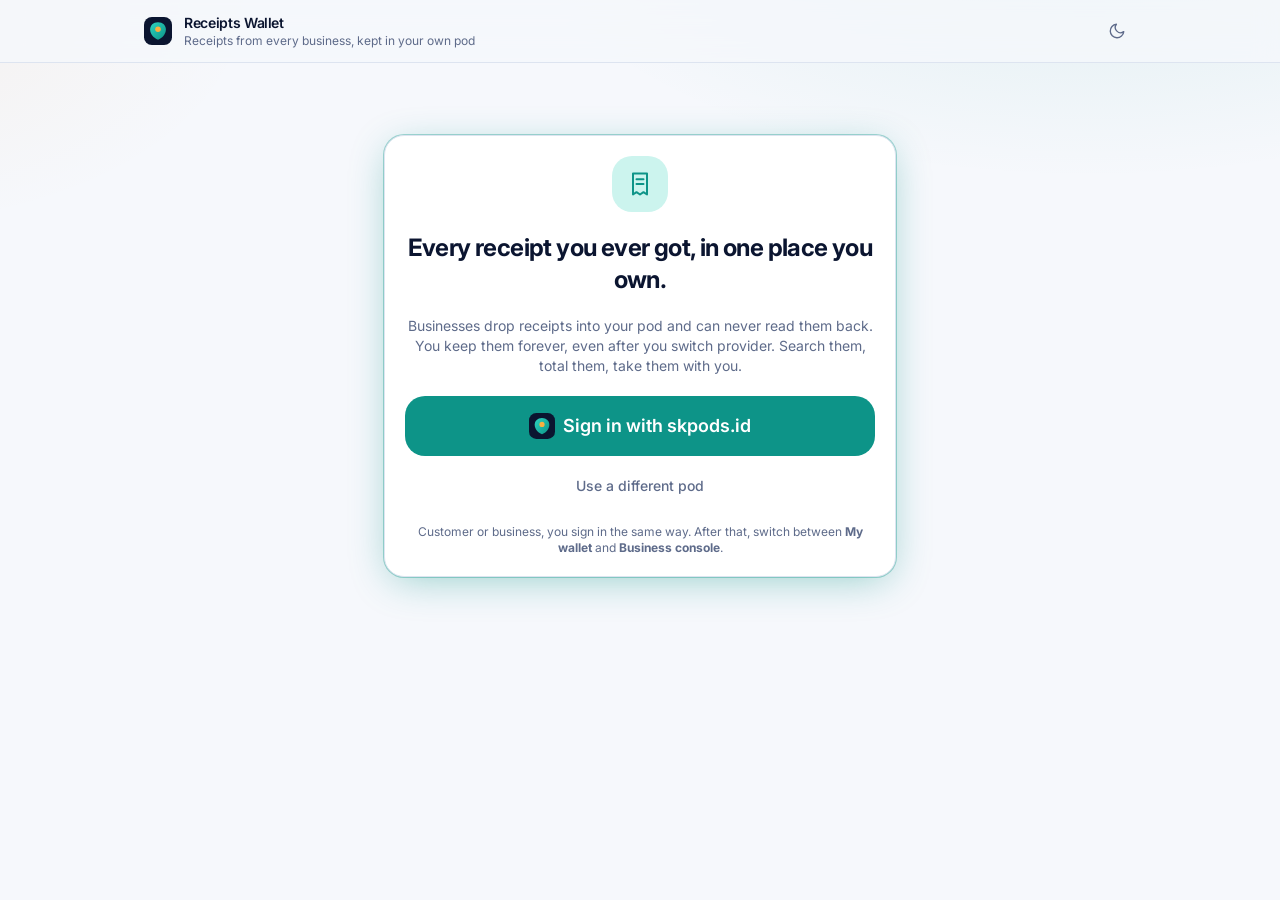
<file: index.html>
<!doctype html>
<html lang="en">
  <head>
    <meta charset="UTF-8" />
    <meta name="viewport" content="width=device-width, initial-scale=1.0" />
    <meta name="description" content="Receipts Wallet: every business you use drops receipts into your own pod, and you keep them forever." />
    <title>Receipts Wallet</title>
    <link rel="icon" href="data:image/svg+xml,%3Csvg xmlns='http://www.w3.org/2000/svg' viewBox='0 0 32 32'%3E%3Crect width='32' height='32' rx='9' fill='%230b1530'/%3E%3Cpath d='M16 6c5.5 0 9 3.6 9 8.4 0 5.4-4 9.6-9 11.6-5-2-9-6.2-9-11.6C7 9.6 10.5 6 16 6z' fill='%232dd4bf'/%3E%3C/svg%3E" />
    <link rel="preconnect" href="https://fonts.googleapis.com" />
    <link rel="preconnect" href="https://fonts.gstatic.com" crossorigin />
    <link href="https://fonts.googleapis.com/css2?family=Inter:wght@400;500;600;700&family=JetBrains+Mono:wght@400;500&display=swap" rel="stylesheet" />
    <script type="module" crossorigin src="/assets/index-QSdAHnR6.js"></script>
    <link rel="stylesheet" crossorigin href="/assets/index-B9uw1NLd.css">
  </head>
  <body>
    <div id="root"></div>
  </body>
</html>
</file>
<file: assets/index-B9uw1NLd.css>
*,:before,:after{--tw-border-spacing-x: 0;--tw-border-spacing-y: 0;--tw-translate-x: 0;--tw-translate-y: 0;--tw-rotate: 0;--tw-skew-x: 0;--tw-skew-y: 0;--tw-scale-x: 1;--tw-scale-y: 1;--tw-pan-x: ;--tw-pan-y: ;--tw-pinch-zoom: ;--tw-scroll-snap-strictness: proximity;--tw-gradient-from-position: ;--tw-gradient-via-position: ;--tw-gradient-to-position: ;--tw-ordinal: ;--tw-slashed-zero: ;--tw-numeric-figure: ;--tw-numeric-spacing: ;--tw-numeric-fraction: ;--tw-ring-inset: ;--tw-ring-offset-width: 0px;--tw-ring-offset-color: #fff;--tw-ring-color: rgb(59 130 246 / .5);--tw-ring-offset-shadow: 0 0 #0000;--tw-ring-shadow: 0 0 #0000;--tw-shadow: 0 0 #0000;--tw-shadow-colored: 0 0 #0000;--tw-blur: ;--tw-brightness: ;--tw-contrast: ;--tw-grayscale: ;--tw-hue-rotate: ;--tw-invert: ;--tw-saturate: ;--tw-sepia: ;--tw-drop-shadow: ;--tw-backdrop-blur: ;--tw-backdrop-brightness: ;--tw-backdrop-contrast: ;--tw-backdrop-grayscale: ;--tw-backdrop-hue-rotate: ;--tw-backdrop-invert: ;--tw-backdrop-opacity: ;--tw-backdrop-saturate: ;--tw-backdrop-sepia: ;--tw-contain-size: ;--tw-contain-layout: ;--tw-contain-paint: ;--tw-contain-style: }::backdrop{--tw-border-spacing-x: 0;--tw-border-spacing-y: 0;--tw-translate-x: 0;--tw-translate-y: 0;--tw-rotate: 0;--tw-skew-x: 0;--tw-skew-y: 0;--tw-scale-x: 1;--tw-scale-y: 1;--tw-pan-x: ;--tw-pan-y: ;--tw-pinch-zoom: ;--tw-scroll-snap-strictness: proximity;--tw-gradient-from-position: ;--tw-gradient-via-position: ;--tw-gradient-to-position: ;--tw-ordinal: ;--tw-slashed-zero: ;--tw-numeric-figure: ;--tw-numeric-spacing: ;--tw-numeric-fraction: ;--tw-ring-inset: ;--tw-ring-offset-width: 0px;--tw-ring-offset-color: #fff;--tw-ring-color: rgb(59 130 246 / .5);--tw-ring-offset-shadow: 0 0 #0000;--tw-ring-shadow: 0 0 #0000;--tw-shadow: 0 0 #0000;--tw-shadow-colored: 0 0 #0000;--tw-blur: ;--tw-brightness: ;--tw-contrast: ;--tw-grayscale: ;--tw-hue-rotate: ;--tw-invert: ;--tw-saturate: ;--tw-sepia: ;--tw-drop-shadow: ;--tw-backdrop-blur: ;--tw-backdrop-brightness: ;--tw-backdrop-contrast: ;--tw-backdrop-grayscale: ;--tw-backdrop-hue-rotate: ;--tw-backdrop-invert: ;--tw-backdrop-opacity: ;--tw-backdrop-saturate: ;--tw-backdrop-sepia: ;--tw-contain-size: ;--tw-contain-layout: ;--tw-contain-paint: ;--tw-contain-style: }*,:before,:after{box-sizing:border-box;border-width:0;border-style:solid;border-color:#e5e7eb}:before,:after{--tw-content: ""}html,:host{line-height:1.5;-webkit-text-size-adjust:100%;-moz-tab-size:4;-o-tab-size:4;tab-size:4;font-family:Inter,ui-sans-serif,system-ui,-apple-system,Segoe UI,Roboto,sans-serif;font-feature-settings:normal;font-variation-settings:normal;-webkit-tap-highlight-color:transparent}body{margin:0;line-height:inherit}hr{height:0;color:inherit;border-top-width:1px}abbr:where([title]){-webkit-text-decoration:underline dotted;text-decoration:underline dotted}h1,h2,h3,h4,h5,h6{font-size:inherit;font-weight:inherit}a{color:inherit;text-decoration:inherit}b,strong{font-weight:bolder}code,kbd,samp,pre{font-family:JetBrains Mono,ui-monospace,SFMono-Regular,Menlo,monospace;font-feature-settings:normal;font-variation-settings:normal;font-size:1em}small{font-size:80%}sub,sup{font-size:75%;line-height:0;position:relative;vertical-align:baseline}sub{bottom:-.25em}sup{top:-.5em}table{text-indent:0;border-color:inherit;border-collapse:collapse}button,input,optgroup,select,textarea{font-family:inherit;font-feature-settings:inherit;font-variation-settings:inherit;font-size:100%;font-weight:inherit;line-height:inherit;letter-spacing:inherit;color:inherit;margin:0;padding:0}button,select{text-transform:none}button,input:where([type=button]),input:where([type=reset]),input:where([type=submit]){-webkit-appearance:button;background-color:transparent;background-image:none}:-moz-focusring{outline:auto}:-moz-ui-invalid{box-shadow:none}progress{vertical-align:baseline}::-webkit-inner-spin-button,::-webkit-outer-spin-button{height:auto}[type=search]{-webkit-appearance:textfield;outline-offset:-2px}::-webkit-search-decoration{-webkit-appearance:none}::-webkit-file-upload-button{-webkit-appearance:button;font:inherit}summary{display:list-item}blockquote,dl,dd,h1,h2,h3,h4,h5,h6,hr,figure,p,pre{margin:0}fieldset{margin:0;padding:0}legend{padding:0}ol,ul,menu{list-style:none;margin:0;padding:0}dialog{padding:0}textarea{resize:vertical}input::-moz-placeholder,textarea::-moz-placeholder{opacity:1;color:#9ca3af}input::placeholder,textarea::placeholder{opacity:1;color:#9ca3af}button,[role=button]{cursor:pointer}:disabled{cursor:default}img,svg,video,canvas,audio,iframe,embed,object{display:block;vertical-align:middle}img,video{max-width:100%;height:auto}[hidden]:where(:not([hidden=until-found])){display:none}html{--tw-bg-opacity: 1;background-color:rgb(var(--skp-bg) / var(--tw-bg-opacity, 1));font-family:Inter,ui-sans-serif,system-ui,-apple-system,Segoe UI,Roboto,sans-serif;--tw-text-opacity: 1;color:rgb(var(--skp-ink) / var(--tw-text-opacity, 1));-webkit-font-smoothing:antialiased;-moz-osx-font-smoothing:grayscale}body{min-height:100vh;background-image:radial-gradient(60rem 28rem at 85% -10%,rgb(var(--skp-brand) / .1),transparent 60%),radial-gradient(40rem 24rem at -10% 0%,rgb(var(--skp-warm) / .06),transparent 60%);background-attachment:fixed}:focus-visible{outline:2px solid transparent;outline-offset:2px;--tw-ring-offset-shadow: var(--tw-ring-inset) 0 0 0 var(--tw-ring-offset-width) var(--tw-ring-offset-color);--tw-ring-shadow: var(--tw-ring-inset) 0 0 0 calc(2px + var(--tw-ring-offset-width)) var(--tw-ring-color);box-shadow:var(--tw-ring-offset-shadow),var(--tw-ring-shadow),var(--tw-shadow, 0 0 #0000);--tw-ring-opacity: 1;--tw-ring-color: rgb(var(--skp-brand) / var(--tw-ring-opacity, 1));--tw-ring-offset-width: 2px;--tw-ring-offset-color: rgb(var(--skp-bg) / 1)}::-moz-selection{background:rgb(var(--skp-brand) / .3)}::selection{background:rgb(var(--skp-brand) / .3)}.container{width:100%}@media (min-width: 640px){.container{max-width:640px}}@media (min-width: 768px){.container{max-width:768px}}@media (min-width: 1024px){.container{max-width:1024px}}@media (min-width: 1280px){.container{max-width:1280px}}@media (min-width: 1536px){.container{max-width:1536px}}.skp-card{border-radius:1.25rem;border-width:1px;--tw-border-opacity: 1;border-color:rgb(var(--skp-line) / var(--tw-border-opacity, 1));--tw-bg-opacity: 1;background-color:rgb(var(--skp-surface) / var(--tw-bg-opacity, 1));--tw-shadow: 0 1px 2px rgb(var(--skp-shadow) / .06), 0 8px 24px -12px rgb(var(--skp-shadow) / .18);--tw-shadow-colored: 0 1px 2px var(--tw-shadow-color), 0 8px 24px -12px var(--tw-shadow-color);box-shadow:var(--tw-ring-offset-shadow, 0 0 #0000),var(--tw-ring-shadow, 0 0 #0000),var(--tw-shadow)}.skp-btn-primary{display:inline-flex;align-items:center;justify-content:center;gap:.5rem;border-radius:.9rem;padding:.625rem 1rem;font-size:.875rem;line-height:1.25rem;font-weight:600;transition-property:color,background-color,border-color,text-decoration-color,fill,stroke,opacity,box-shadow,transform,filter,backdrop-filter;transition-timing-function:cubic-bezier(.4,0,.2,1);transition-duration:.15s}.skp-btn-primary:active{--tw-scale-x: .98;--tw-scale-y: .98;transform:translate(var(--tw-translate-x),var(--tw-translate-y)) rotate(var(--tw-rotate)) skew(var(--tw-skew-x)) skewY(var(--tw-skew-y)) scaleX(var(--tw-scale-x)) scaleY(var(--tw-scale-y))}.skp-btn-primary:disabled{pointer-events:none;opacity:.5}.skp-btn-primary{--tw-bg-opacity: 1;background-color:rgb(var(--skp-brand) / var(--tw-bg-opacity, 1));--tw-text-opacity: 1;color:rgb(var(--skp-brand-ink) / var(--tw-text-opacity, 1))}.skp-btn-primary:hover{--tw-shadow: 0 0 0 1px rgb(var(--skp-brand) / .35), 0 8px 40px -8px rgb(var(--skp-brand) / .45);--tw-shadow-colored: 0 0 0 1px var(--tw-shadow-color), 0 8px 40px -8px var(--tw-shadow-color);box-shadow:var(--tw-ring-offset-shadow, 0 0 #0000),var(--tw-ring-shadow, 0 0 #0000),var(--tw-shadow)}.skp-btn-secondary{display:inline-flex;align-items:center;justify-content:center;gap:.5rem;border-radius:.9rem;padding:.625rem 1rem;font-size:.875rem;line-height:1.25rem;font-weight:600;transition-property:color,background-color,border-color,text-decoration-color,fill,stroke,opacity,box-shadow,transform,filter,backdrop-filter;transition-timing-function:cubic-bezier(.4,0,.2,1);transition-duration:.15s}.skp-btn-secondary:active{--tw-scale-x: .98;--tw-scale-y: .98;transform:translate(var(--tw-translate-x),var(--tw-translate-y)) rotate(var(--tw-rotate)) skew(var(--tw-skew-x)) skewY(var(--tw-skew-y)) scaleX(var(--tw-scale-x)) scaleY(var(--tw-scale-y))}.skp-btn-secondary:disabled{pointer-events:none;opacity:.5}.skp-btn-secondary{border-width:1px;--tw-border-opacity: 1;border-color:rgb(var(--skp-line) / var(--tw-border-opacity, 1));--tw-bg-opacity: 1;background-color:rgb(var(--skp-surface-2) / var(--tw-bg-opacity, 1));--tw-text-opacity: 1;color:rgb(var(--skp-ink) / var(--tw-text-opacity, 1))}.skp-btn-secondary:hover{border-color:rgb(var(--skp-brand) / .6)}.skp-btn-danger{display:inline-flex;align-items:center;justify-content:center;gap:.5rem;border-radius:.9rem;padding:.625rem 1rem;font-size:.875rem;line-height:1.25rem;font-weight:600;transition-property:color,background-color,border-color,text-decoration-color,fill,stroke,opacity,box-shadow,transform,filter,backdrop-filter;transition-timing-function:cubic-bezier(.4,0,.2,1);transition-duration:.15s}.skp-btn-danger:active{--tw-scale-x: .98;--tw-scale-y: .98;transform:translate(var(--tw-translate-x),var(--tw-translate-y)) rotate(var(--tw-rotate)) skew(var(--tw-skew-x)) skewY(var(--tw-skew-y)) scaleX(var(--tw-scale-x)) scaleY(var(--tw-scale-y))}.skp-btn-danger:disabled{pointer-events:none;opacity:.5}.skp-btn-danger{border-width:1px;border-color:rgb(var(--skp-danger) / .3);background-color:rgb(var(--skp-danger) / .1);--tw-text-opacity: 1;color:rgb(var(--skp-danger) / var(--tw-text-opacity, 1))}.skp-btn-danger:hover{background-color:rgb(var(--skp-danger) / .15)}.skp-btn-ghost{display:inline-flex;align-items:center;justify-content:center;gap:.5rem;border-radius:.9rem;padding:.625rem 1rem;font-size:.875rem;line-height:1.25rem;font-weight:600;transition-property:color,background-color,border-color,text-decoration-color,fill,stroke,opacity,box-shadow,transform,filter,backdrop-filter;transition-timing-function:cubic-bezier(.4,0,.2,1);transition-duration:.15s}.skp-btn-ghost:active{--tw-scale-x: .98;--tw-scale-y: .98;transform:translate(var(--tw-translate-x),var(--tw-translate-y)) rotate(var(--tw-rotate)) skew(var(--tw-skew-x)) skewY(var(--tw-skew-y)) scaleX(var(--tw-scale-x)) scaleY(var(--tw-scale-y))}.skp-btn-ghost:disabled{pointer-events:none;opacity:.5}.skp-btn-ghost{--tw-text-opacity: 1;color:rgb(var(--skp-muted) / var(--tw-text-opacity, 1))}.skp-btn-ghost:hover{--tw-bg-opacity: 1;background-color:rgb(var(--skp-surface-2) / var(--tw-bg-opacity, 1));--tw-text-opacity: 1;color:rgb(var(--skp-ink) / var(--tw-text-opacity, 1))}.sr-only{position:absolute;width:1px;height:1px;padding:0;margin:-1px;overflow:hidden;clip:rect(0,0,0,0);white-space:nowrap;border-width:0}.pointer-events-none{pointer-events:none}.pointer-events-auto{pointer-events:auto}.fixed{position:fixed}.absolute{position:absolute}.relative{position:relative}.sticky{position:sticky}.inset-0{top:0;right:0;bottom:0;left:0}.inset-x-0{left:0;right:0}.inset-y-0{top:0;bottom:0}.-left-\[5px\]{left:-5px}.bottom-0{bottom:0}.bottom-20{bottom:5rem}.left-0{left:0}.left-3{left:.75rem}.right-\[28\%\]{right:28%}.top-0{top:0}.top-1\.5{top:.375rem}.top-1\/2{top:50%}.top-\[57px\]{top:57px}.z-10{z-index:10}.z-30{z-index:30}.z-40{z-index:40}.z-50{z-index:50}.-mx-1{margin-left:-.25rem;margin-right:-.25rem}.mx-5{margin-left:1.25rem;margin-right:1.25rem}.mx-auto{margin-left:auto;margin-right:auto}.mb-1{margin-bottom:.25rem}.mb-2{margin-bottom:.5rem}.mb-4{margin-bottom:1rem}.mb-5{margin-bottom:1.25rem}.ml-1{margin-left:.25rem}.ml-2{margin-left:.5rem}.ml-4{margin-left:1rem}.ml-auto{margin-left:auto}.mr-0\.5{margin-right:.125rem}.mt-0\.5{margin-top:.125rem}.mt-1{margin-top:.25rem}.mt-1\.5{margin-top:.375rem}.mt-2{margin-top:.5rem}.mt-4{margin-top:1rem}.mt-6{margin-top:1.5rem}.block{display:block}.inline-block{display:inline-block}.flex{display:flex}.inline-flex{display:inline-flex}.table{display:table}.grid{display:grid}.hidden{display:none}.\!h-4{height:1rem!important}.h-1{height:.25rem}.h-10{height:2.5rem}.h-12{height:3rem}.h-14{height:3.5rem}.h-2{height:.5rem}.h-2\.5{height:.625rem}.h-28{height:7rem}.h-36{height:9rem}.h-48{height:12rem}.h-6{height:1.5rem}.h-64{height:16rem}.h-7{height:1.75rem}.h-8{height:2rem}.h-9{height:2.25rem}.h-full{height:100%}.max-h-72{max-height:18rem}.max-h-\[50vh\]{max-height:50vh}.max-h-\[92vh\]{max-height:92vh}.min-h-\[3\.5rem\]{min-height:3.5rem}.min-h-\[3\.75rem\]{min-height:3.75rem}.min-h-screen{min-height:100vh}.\!w-4{width:1rem!important}.w-1{width:.25rem}.w-11{width:2.75rem}.w-12{width:3rem}.w-14{width:3.5rem}.w-2{width:.5rem}.w-2\.5{width:.625rem}.w-48{width:12rem}.w-6{width:1.5rem}.w-7{width:1.75rem}.w-8{width:2rem}.w-9{width:2.25rem}.w-fit{width:-moz-fit-content;width:fit-content}.w-full{width:100%}.min-w-0{min-width:0px}.min-w-16{min-width:4rem}.min-w-\[420px\]{min-width:420px}.max-w-40{max-width:10rem}.max-w-5xl{max-width:64rem}.max-w-lg{max-width:32rem}.max-w-sm{max-width:24rem}.max-w-xl{max-width:36rem}.flex-1{flex:1 1 0%}.shrink-0{flex-shrink:0}.-translate-y-1\/2{--tw-translate-y: -50%;transform:translate(var(--tw-translate-x),var(--tw-translate-y)) rotate(var(--tw-rotate)) skew(var(--tw-skew-x)) skewY(var(--tw-skew-y)) scaleX(var(--tw-scale-x)) scaleY(var(--tw-scale-y))}@keyframes fade-up{0%{opacity:0;transform:translateY(8px)}to{opacity:1;transform:none}}.animate-fade-up{animation:fade-up .35s ease-out both}@keyframes pop{0%{transform:scale(.96);opacity:0}to{transform:scale(1);opacity:1}}.animate-pop{animation:pop .18s ease-out both}@keyframes pulse-ring{0%{box-shadow:0 0 rgb(var(--skp-brand) / .5)}to{box-shadow:0 0 0 10px rgb(var(--skp-brand) / 0)}}.animate-pulse-ring{animation:pulse-ring 1.6s ease-out infinite}@keyframes spin{to{transform:rotate(360deg)}}.animate-spin{animation:spin 1s linear infinite}@keyframes toast-in{0%{opacity:0;transform:translateY(12px) scale(.98)}to{opacity:1;transform:none}}.animate-toast-in{animation:toast-in .22s ease-out both}.select-none{-webkit-user-select:none;-moz-user-select:none;user-select:none}.list-disc{list-style-type:disc}.grid-cols-3{grid-template-columns:repeat(3,minmax(0,1fr))}.grid-cols-\[1fr_4rem_5\.5rem_2rem\]{grid-template-columns:1fr 4rem 5.5rem 2rem}.grid-cols-\[minmax\(0\,1fr\)\]{grid-template-columns:minmax(0,1fr)}.flex-col{flex-direction:column}.flex-wrap{flex-wrap:wrap}.items-start{align-items:flex-start}.items-end{align-items:flex-end}.items-center{align-items:center}.items-baseline{align-items:baseline}.items-stretch{align-items:stretch}.justify-end{justify-content:flex-end}.justify-center{justify-content:center}.justify-between{justify-content:space-between}.gap-0\.5{gap:.125rem}.gap-1{gap:.25rem}.gap-1\.5{gap:.375rem}.gap-2{gap:.5rem}.gap-3{gap:.75rem}.gap-4{gap:1rem}.gap-5{gap:1.25rem}.gap-x-2{-moz-column-gap:.5rem;column-gap:.5rem}.gap-x-3{-moz-column-gap:.75rem;column-gap:.75rem}.gap-y-1{row-gap:.25rem}.space-y-1\.5>:not([hidden])~:not([hidden]){--tw-space-y-reverse: 0;margin-top:calc(.375rem * calc(1 - var(--tw-space-y-reverse)));margin-bottom:calc(.375rem * var(--tw-space-y-reverse))}.space-y-2>:not([hidden])~:not([hidden]){--tw-space-y-reverse: 0;margin-top:calc(.5rem * calc(1 - var(--tw-space-y-reverse)));margin-bottom:calc(.5rem * var(--tw-space-y-reverse))}.space-y-2\.5>:not([hidden])~:not([hidden]){--tw-space-y-reverse: 0;margin-top:calc(.625rem * calc(1 - var(--tw-space-y-reverse)));margin-bottom:calc(.625rem * var(--tw-space-y-reverse))}.space-y-3>:not([hidden])~:not([hidden]){--tw-space-y-reverse: 0;margin-top:calc(.75rem * calc(1 - var(--tw-space-y-reverse)));margin-bottom:calc(.75rem * var(--tw-space-y-reverse))}.space-y-4>:not([hidden])~:not([hidden]){--tw-space-y-reverse: 0;margin-top:calc(1rem * calc(1 - var(--tw-space-y-reverse)));margin-bottom:calc(1rem * var(--tw-space-y-reverse))}.space-y-5>:not([hidden])~:not([hidden]){--tw-space-y-reverse: 0;margin-top:calc(1.25rem * calc(1 - var(--tw-space-y-reverse)));margin-bottom:calc(1.25rem * var(--tw-space-y-reverse))}.divide-y>:not([hidden])~:not([hidden]){--tw-divide-y-reverse: 0;border-top-width:calc(1px * calc(1 - var(--tw-divide-y-reverse)));border-bottom-width:calc(1px * var(--tw-divide-y-reverse))}.divide-line\/70>:not([hidden])~:not([hidden]){border-color:rgb(var(--skp-line) / .7)}.overflow-auto{overflow:auto}.overflow-hidden{overflow:hidden}.\!overflow-visible{overflow:visible!important}.overflow-x-auto{overflow-x:auto}.overflow-y-auto{overflow-y:auto}.truncate{overflow:hidden;text-overflow:ellipsis;white-space:nowrap}.break-words{overflow-wrap:break-word}.break-all{word-break:break-all}.\!rounded-2xl{border-radius:1.25rem!important}.rounded{border-radius:.25rem}.rounded-2xl{border-radius:1.25rem}.rounded-full{border-radius:9999px}.rounded-lg{border-radius:.5rem}.rounded-md{border-radius:.375rem}.rounded-xl{border-radius:.9rem}.rounded-b-none{border-bottom-right-radius:0;border-bottom-left-radius:0}.rounded-t-lg{border-top-left-radius:.5rem;border-top-right-radius:.5rem}.border{border-width:1px}.border-y{border-top-width:1px;border-bottom-width:1px}.border-b{border-bottom-width:1px}.border-l{border-left-width:1px}.border-t{border-top-width:1px}.border-brand{--tw-border-opacity: 1;border-color:rgb(var(--skp-brand) / var(--tw-border-opacity, 1))}.border-brand\/40{border-color:rgb(var(--skp-brand) / .4)}.border-danger\/30{border-color:rgb(var(--skp-danger) / .3)}.border-danger\/40{border-color:rgb(var(--skp-danger) / .4)}.border-line{--tw-border-opacity: 1;border-color:rgb(var(--skp-line) / var(--tw-border-opacity, 1))}.border-line\/60{border-color:rgb(var(--skp-line) / .6)}.border-ok\/40{border-color:rgb(var(--skp-ok) / .4)}.border-warn\/40{border-color:rgb(var(--skp-warn) / .4)}.bg-bg\/80{background-color:rgb(var(--skp-bg) / .8)}.bg-brand{--tw-bg-opacity: 1;background-color:rgb(var(--skp-brand) / var(--tw-bg-opacity, 1))}.bg-brand-soft{--tw-bg-opacity: 1;background-color:rgb(var(--skp-brand-soft) / var(--tw-bg-opacity, 1))}.bg-brand\/10{background-color:rgb(var(--skp-brand) / .1)}.bg-brand\/45{background-color:rgb(var(--skp-brand) / .45)}.bg-danger{--tw-bg-opacity: 1;background-color:rgb(var(--skp-danger) / var(--tw-bg-opacity, 1))}.bg-danger\/10{background-color:rgb(var(--skp-danger) / .1)}.bg-danger\/5{background-color:rgb(var(--skp-danger) / .05)}.bg-line{--tw-bg-opacity: 1;background-color:rgb(var(--skp-line) / var(--tw-bg-opacity, 1))}.bg-muted{--tw-bg-opacity: 1;background-color:rgb(var(--skp-muted) / var(--tw-bg-opacity, 1))}.bg-navy-950{--tw-bg-opacity: 1;background-color:rgb(7 13 31 / var(--tw-bg-opacity, 1))}.bg-navy-950\/60{background-color:#070d1f99}.bg-ok{--tw-bg-opacity: 1;background-color:rgb(var(--skp-ok) / var(--tw-bg-opacity, 1))}.bg-ok\/10{background-color:rgb(var(--skp-ok) / .1)}.bg-ok\/15{background-color:rgb(var(--skp-ok) / .15)}.bg-surface{--tw-bg-opacity: 1;background-color:rgb(var(--skp-surface) / var(--tw-bg-opacity, 1))}.bg-surface-2{--tw-bg-opacity: 1;background-color:rgb(var(--skp-surface-2) / var(--tw-bg-opacity, 1))}.bg-surface-2\/90{background-color:rgb(var(--skp-surface-2) / .9)}.bg-surface\/95{background-color:rgb(var(--skp-surface) / .95)}.bg-warm{--tw-bg-opacity: 1;background-color:rgb(var(--skp-warm) / var(--tw-bg-opacity, 1))}.bg-warn{--tw-bg-opacity: 1;background-color:rgb(var(--skp-warn) / var(--tw-bg-opacity, 1))}.bg-warn\/10{background-color:rgb(var(--skp-warn) / .1)}.bg-warn\/15{background-color:rgb(var(--skp-warn) / .15)}.bg-gradient-to-br{background-image:linear-gradient(to bottom right,var(--tw-gradient-stops))}.from-amber-400{--tw-gradient-from: #fbbf24 var(--tw-gradient-from-position);--tw-gradient-to: rgb(251 191 36 / 0) var(--tw-gradient-to-position);--tw-gradient-stops: var(--tw-gradient-from), var(--tw-gradient-to)}.from-emerald-400{--tw-gradient-from: #34d399 var(--tw-gradient-from-position);--tw-gradient-to: rgb(52 211 153 / 0) var(--tw-gradient-to-position);--tw-gradient-stops: var(--tw-gradient-from), var(--tw-gradient-to)}.from-indigo-400{--tw-gradient-from: #818cf8 var(--tw-gradient-from-position);--tw-gradient-to: rgb(129 140 248 / 0) var(--tw-gradient-to-position);--tw-gradient-stops: var(--tw-gradient-from), var(--tw-gradient-to)}.from-rose-400{--tw-gradient-from: #fb7185 var(--tw-gradient-from-position);--tw-gradient-to: rgb(251 113 133 / 0) var(--tw-gradient-to-position);--tw-gradient-stops: var(--tw-gradient-from), var(--tw-gradient-to)}.from-sky-400{--tw-gradient-from: #38bdf8 var(--tw-gradient-from-position);--tw-gradient-to: rgb(56 189 248 / 0) var(--tw-gradient-to-position);--tw-gradient-stops: var(--tw-gradient-from), var(--tw-gradient-to)}.from-teal-400{--tw-gradient-from: #2dd4bf var(--tw-gradient-from-position);--tw-gradient-to: rgb(45 212 191 / 0) var(--tw-gradient-to-position);--tw-gradient-stops: var(--tw-gradient-from), var(--tw-gradient-to)}.to-blue-600{--tw-gradient-to: #2563eb var(--tw-gradient-to-position)}.to-cyan-600{--tw-gradient-to: #0891b2 var(--tw-gradient-to-position)}.to-orange-600{--tw-gradient-to: #ea580c var(--tw-gradient-to-position)}.to-pink-600{--tw-gradient-to: #db2777 var(--tw-gradient-to-position)}.to-teal-600{--tw-gradient-to: #0d9488 var(--tw-gradient-to-position)}.to-violet-600{--tw-gradient-to: #7c3aed var(--tw-gradient-to-position)}.object-cover{-o-object-fit:cover;object-fit:cover}.p-1{padding:.25rem}.p-1\.5{padding:.375rem}.p-3{padding:.75rem}.p-4{padding:1rem}.p-5{padding:1.25rem}.\!px-2\.5{padding-left:.625rem!important;padding-right:.625rem!important}.\!px-3{padding-left:.75rem!important;padding-right:.75rem!important}.\!py-1{padding-top:.25rem!important;padding-bottom:.25rem!important}.\!py-1\.5{padding-top:.375rem!important;padding-bottom:.375rem!important}.\!py-3{padding-top:.75rem!important;padding-bottom:.75rem!important}.\!py-4{padding-top:1rem!important;padding-bottom:1rem!important}.px-1{padding-left:.25rem;padding-right:.25rem}.px-1\.5{padding-left:.375rem;padding-right:.375rem}.px-2{padding-left:.5rem;padding-right:.5rem}.px-2\.5{padding-left:.625rem;padding-right:.625rem}.px-3{padding-left:.75rem;padding-right:.75rem}.px-4{padding-left:1rem;padding-right:1rem}.px-5{padding-left:1.25rem;padding-right:1.25rem}.px-6{padding-left:1.5rem;padding-right:1.5rem}.py-0\.5{padding-top:.125rem;padding-bottom:.125rem}.py-1{padding-top:.25rem;padding-bottom:.25rem}.py-1\.5{padding-top:.375rem;padding-bottom:.375rem}.py-10{padding-top:2.5rem;padding-bottom:2.5rem}.py-2{padding-top:.5rem;padding-bottom:.5rem}.py-2\.5{padding-top:.625rem;padding-bottom:.625rem}.py-3{padding-top:.75rem;padding-bottom:.75rem}.py-4{padding-top:1rem;padding-bottom:1rem}.py-6{padding-top:1.5rem;padding-bottom:1.5rem}.pb-1{padding-bottom:.25rem}.pb-2{padding-bottom:.5rem}.pb-28{padding-bottom:7rem}.pb-3{padding-bottom:.75rem}.pb-5{padding-bottom:1.25rem}.pb-\[env\(safe-area-inset-bottom\)\]{padding-bottom:env(safe-area-inset-bottom)}.pl-5{padding-left:1.25rem}.pl-6{padding-left:1.5rem}.pl-9{padding-left:2.25rem}.pr-3{padding-right:.75rem}.pt-1{padding-top:.25rem}.pt-3{padding-top:.75rem}.pt-4{padding-top:1rem}.pt-5{padding-top:1.25rem}.text-left{text-align:left}.text-center{text-align:center}.text-right{text-align:right}.font-mono{font-family:JetBrains Mono,ui-monospace,SFMono-Regular,Menlo,monospace}.\!text-\[8px\]{font-size:8px!important}.\!text-base{font-size:1rem!important;line-height:1.5rem!important}.text-2xl{font-size:1.5rem;line-height:2rem}.text-\[10px\]{font-size:10px}.text-\[11px\]{font-size:11px}.text-base{font-size:1rem;line-height:1.5rem}.text-lg{font-size:1.125rem;line-height:1.75rem}.text-sm{font-size:.875rem;line-height:1.25rem}.text-xl{font-size:1.25rem;line-height:1.75rem}.text-xs{font-size:.75rem;line-height:1rem}.font-bold{font-weight:700}.font-medium{font-weight:500}.font-normal{font-weight:400}.font-semibold{font-weight:600}.uppercase{text-transform:uppercase}.tabular-nums{--tw-numeric-spacing: tabular-nums;font-variant-numeric:var(--tw-ordinal) var(--tw-slashed-zero) var(--tw-numeric-figure) var(--tw-numeric-spacing) var(--tw-numeric-fraction)}.leading-none{line-height:1}.leading-relaxed{line-height:1.625}.leading-tight{line-height:1.25}.tracking-tight{letter-spacing:-.025em}.tracking-wide{letter-spacing:.025em}.text-brand{--tw-text-opacity: 1;color:rgb(var(--skp-brand) / var(--tw-text-opacity, 1))}.text-current{color:currentColor}.text-danger{--tw-text-opacity: 1;color:rgb(var(--skp-danger) / var(--tw-text-opacity, 1))}.text-ink{--tw-text-opacity: 1;color:rgb(var(--skp-ink) / var(--tw-text-opacity, 1))}.text-muted{--tw-text-opacity: 1;color:rgb(var(--skp-muted) / var(--tw-text-opacity, 1))}.text-navy-950{--tw-text-opacity: 1;color:rgb(7 13 31 / var(--tw-text-opacity, 1))}.text-ok{--tw-text-opacity: 1;color:rgb(var(--skp-ok) / var(--tw-text-opacity, 1))}.text-teal-100{--tw-text-opacity: 1;color:rgb(204 251 241 / var(--tw-text-opacity, 1))}.text-warm{--tw-text-opacity: 1;color:rgb(var(--skp-warm) / var(--tw-text-opacity, 1))}.text-warn{--tw-text-opacity: 1;color:rgb(var(--skp-warn) / var(--tw-text-opacity, 1))}.text-white{--tw-text-opacity: 1;color:rgb(255 255 255 / var(--tw-text-opacity, 1))}.underline-offset-4{text-underline-offset:4px}.opacity-40{opacity:.4}.opacity-70{opacity:.7}.opacity-90{opacity:.9}.shadow-card{--tw-shadow: 0 1px 2px rgb(var(--skp-shadow) / .06), 0 8px 24px -12px rgb(var(--skp-shadow) / .18);--tw-shadow-colored: 0 1px 2px var(--tw-shadow-color), 0 8px 24px -12px var(--tw-shadow-color);box-shadow:var(--tw-ring-offset-shadow, 0 0 #0000),var(--tw-ring-shadow, 0 0 #0000),var(--tw-shadow)}.shadow-glow{--tw-shadow: 0 0 0 1px rgb(var(--skp-brand) / .35), 0 8px 40px -8px rgb(var(--skp-brand) / .45);--tw-shadow-colored: 0 0 0 1px var(--tw-shadow-color), 0 8px 40px -8px var(--tw-shadow-color);box-shadow:var(--tw-ring-offset-shadow, 0 0 #0000),var(--tw-ring-shadow, 0 0 #0000),var(--tw-shadow)}.outline-none{outline:2px solid transparent;outline-offset:2px}.ring-2{--tw-ring-offset-shadow: var(--tw-ring-inset) 0 0 0 var(--tw-ring-offset-width) var(--tw-ring-offset-color);--tw-ring-shadow: var(--tw-ring-inset) 0 0 0 calc(2px + var(--tw-ring-offset-width)) var(--tw-ring-color);box-shadow:var(--tw-ring-offset-shadow),var(--tw-ring-shadow),var(--tw-shadow, 0 0 #0000)}.ring-4{--tw-ring-offset-shadow: var(--tw-ring-inset) 0 0 0 var(--tw-ring-offset-width) var(--tw-ring-offset-color);--tw-ring-shadow: var(--tw-ring-inset) 0 0 0 calc(4px + var(--tw-ring-offset-width)) var(--tw-ring-color);box-shadow:var(--tw-ring-offset-shadow),var(--tw-ring-shadow),var(--tw-shadow, 0 0 #0000)}.ring-surface{--tw-ring-opacity: 1;--tw-ring-color: rgb(var(--skp-surface) / var(--tw-ring-opacity, 1))}.filter{filter:var(--tw-blur) var(--tw-brightness) var(--tw-contrast) var(--tw-grayscale) var(--tw-hue-rotate) var(--tw-invert) var(--tw-saturate) var(--tw-sepia) var(--tw-drop-shadow)}.backdrop-blur{--tw-backdrop-blur: blur(8px);-webkit-backdrop-filter:var(--tw-backdrop-blur) var(--tw-backdrop-brightness) var(--tw-backdrop-contrast) var(--tw-backdrop-grayscale) var(--tw-backdrop-hue-rotate) var(--tw-backdrop-invert) var(--tw-backdrop-opacity) var(--tw-backdrop-saturate) var(--tw-backdrop-sepia);backdrop-filter:var(--tw-backdrop-blur) var(--tw-backdrop-brightness) var(--tw-backdrop-contrast) var(--tw-backdrop-grayscale) var(--tw-backdrop-hue-rotate) var(--tw-backdrop-invert) var(--tw-backdrop-opacity) var(--tw-backdrop-saturate) var(--tw-backdrop-sepia)}.backdrop-blur-md{--tw-backdrop-blur: blur(12px);-webkit-backdrop-filter:var(--tw-backdrop-blur) var(--tw-backdrop-brightness) var(--tw-backdrop-contrast) var(--tw-backdrop-grayscale) var(--tw-backdrop-hue-rotate) var(--tw-backdrop-invert) var(--tw-backdrop-opacity) var(--tw-backdrop-saturate) var(--tw-backdrop-sepia);backdrop-filter:var(--tw-backdrop-blur) var(--tw-backdrop-brightness) var(--tw-backdrop-contrast) var(--tw-backdrop-grayscale) var(--tw-backdrop-hue-rotate) var(--tw-backdrop-invert) var(--tw-backdrop-opacity) var(--tw-backdrop-saturate) var(--tw-backdrop-sepia)}.backdrop-blur-sm{--tw-backdrop-blur: blur(4px);-webkit-backdrop-filter:var(--tw-backdrop-blur) var(--tw-backdrop-brightness) var(--tw-backdrop-contrast) var(--tw-backdrop-grayscale) var(--tw-backdrop-hue-rotate) var(--tw-backdrop-invert) var(--tw-backdrop-opacity) var(--tw-backdrop-saturate) var(--tw-backdrop-sepia);backdrop-filter:var(--tw-backdrop-blur) var(--tw-backdrop-brightness) var(--tw-backdrop-contrast) var(--tw-backdrop-grayscale) var(--tw-backdrop-hue-rotate) var(--tw-backdrop-invert) var(--tw-backdrop-opacity) var(--tw-backdrop-saturate) var(--tw-backdrop-sepia)}.transition{transition-property:color,background-color,border-color,text-decoration-color,fill,stroke,opacity,box-shadow,transform,filter,backdrop-filter;transition-timing-function:cubic-bezier(.4,0,.2,1);transition-duration:.15s}.transition-\[width\]{transition-property:width;transition-timing-function:cubic-bezier(.4,0,.2,1);transition-duration:.15s}.transition-all{transition-property:all;transition-timing-function:cubic-bezier(.4,0,.2,1);transition-duration:.15s}.duration-1000{transition-duration:1s}.duration-500{transition-duration:.5s}.ease-linear{transition-timing-function:linear}:root{--skp-bg: 246 248 252;--skp-surface: 255 255 255;--skp-surface-2: 240 244 250;--skp-line: 221 228 240;--skp-ink: 11 21 48;--skp-muted: 94 107 138;--skp-brand: 13 148 136;--skp-brand-soft: 204 244 238;--skp-brand-ink: 255 255 255;--skp-warm: 217 119 6;--skp-warm-soft: 254 236 200;--skp-ok: 22 163 74;--skp-warn: 202 138 4;--skp-danger: 220 38 38;--skp-shadow: 11 21 48;color-scheme:light}:root[data-theme=dark]{--skp-bg: 7 13 31;--skp-surface: 15 26 56;--skp-surface-2: 21 35 74;--skp-line: 36 54 104;--skp-ink: 233 239 252;--skp-muted: 150 165 200;--skp-brand: 45 212 191;--skp-brand-soft: 16 70 74;--skp-brand-ink: 6 20 28;--skp-warm: 251 176 64;--skp-warm-soft: 79 52 12;--skp-ok: 74 222 128;--skp-warn: 250 204 21;--skp-danger: 248 113 113;--skp-shadow: 0 0 0;color-scheme:dark}@media (prefers-color-scheme: dark){:root:not([data-theme=light]){--skp-bg: 7 13 31;--skp-surface: 15 26 56;--skp-surface-2: 21 35 74;--skp-line: 36 54 104;--skp-ink: 233 239 252;--skp-muted: 150 165 200;--skp-brand: 45 212 191;--skp-brand-soft: 16 70 74;--skp-brand-ink: 6 20 28;--skp-warm: 251 176 64;--skp-warm-soft: 79 52 12;--skp-ok: 74 222 128;--skp-warn: 250 204 21;--skp-danger: 248 113 113;--skp-shadow: 0 0 0;color-scheme:dark}}@media (prefers-reduced-motion: reduce){*,:before,:after{animation-duration:.01ms!important;animation-iteration-count:1!important;transition-duration:.01ms!important}}.placeholder\:text-muted\/70::-moz-placeholder{color:rgb(var(--skp-muted) / .7)}.placeholder\:text-muted\/70::placeholder{color:rgb(var(--skp-muted) / .7)}.before\:absolute:before{content:var(--tw-content);position:absolute}.before\:inset-0:before{content:var(--tw-content);top:0;right:0;bottom:0;left:0}.before\:-translate-x-full:before{content:var(--tw-content);--tw-translate-x: -100%;transform:translate(var(--tw-translate-x),var(--tw-translate-y)) rotate(var(--tw-rotate)) skew(var(--tw-skew-x)) skewY(var(--tw-skew-y)) scaleX(var(--tw-scale-x)) scaleY(var(--tw-scale-y))}@keyframes shimmer{to{content:var(--tw-content);transform:translate(100%)}}.before\:animate-shimmer:before{content:var(--tw-content);animation:shimmer 1.4s infinite}.before\:bg-gradient-to-r:before{content:var(--tw-content);background-image:linear-gradient(to right,var(--tw-gradient-stops))}.before\:from-transparent:before{content:var(--tw-content);--tw-gradient-from: transparent var(--tw-gradient-from-position);--tw-gradient-to: rgb(0 0 0 / 0) var(--tw-gradient-to-position);--tw-gradient-stops: var(--tw-gradient-from), var(--tw-gradient-to)}.before\:via-line\/60:before{content:var(--tw-content);--tw-gradient-to: rgb(var(--skp-line) / 0) var(--tw-gradient-to-position);--tw-gradient-stops: var(--tw-gradient-from), rgb(var(--skp-line) / .6) var(--tw-gradient-via-position), var(--tw-gradient-to)}.before\:to-transparent:before{content:var(--tw-content);--tw-gradient-to: transparent var(--tw-gradient-to-position)}.last\:pb-0:last-child{padding-bottom:0}.hover\:border-brand\/50:hover{border-color:rgb(var(--skp-brand) / .5)}.hover\:border-brand\/60:hover{border-color:rgb(var(--skp-brand) / .6)}.hover\:bg-surface-2:hover{--tw-bg-opacity: 1;background-color:rgb(var(--skp-surface-2) / var(--tw-bg-opacity, 1))}.hover\:bg-surface-2\/70:hover{background-color:rgb(var(--skp-surface-2) / .7)}.hover\:text-danger:hover{--tw-text-opacity: 1;color:rgb(var(--skp-danger) / var(--tw-text-opacity, 1))}.hover\:text-ink:hover{--tw-text-opacity: 1;color:rgb(var(--skp-ink) / var(--tw-text-opacity, 1))}.hover\:underline:hover{text-decoration-line:underline}.focus\:not-sr-only:focus{position:static;width:auto;height:auto;padding:0;margin:0;overflow:visible;clip:auto;white-space:normal}.focus\:absolute:focus{position:absolute}.focus\:left-3:focus{left:.75rem}.focus\:top-3:focus{top:.75rem}.focus\:z-50:focus{z-index:50}.focus\:rounded-lg:focus{border-radius:.5rem}.focus\:border-brand:focus{--tw-border-opacity: 1;border-color:rgb(var(--skp-brand) / var(--tw-border-opacity, 1))}.focus\:bg-surface:focus{--tw-bg-opacity: 1;background-color:rgb(var(--skp-surface) / var(--tw-bg-opacity, 1))}.focus\:px-3:focus{padding-left:.75rem;padding-right:.75rem}.focus\:py-2:focus{padding-top:.5rem;padding-bottom:.5rem}.focus-visible\:bg-surface-2:focus-visible{--tw-bg-opacity: 1;background-color:rgb(var(--skp-surface-2) / var(--tw-bg-opacity, 1))}.disabled\:opacity-30:disabled{opacity:.3}.disabled\:opacity-50:disabled{opacity:.5}.group:hover .group-hover\:bg-brand\/70{background-color:rgb(var(--skp-brand) / .7)}.group:hover .group-hover\:text-ink{--tw-text-opacity: 1;color:rgb(var(--skp-ink) / var(--tw-text-opacity, 1))}@media (min-width: 640px){.sm\:bottom-6{bottom:1.5rem}.sm\:left-auto{left:auto}.sm\:right-6{right:1.5rem}.sm\:col-span-2{grid-column:span 2 / span 2}.sm\:mx-0{margin-left:0;margin-right:0}.sm\:mt-12{margin-top:3rem}.sm\:block{display:block}.sm\:max-w-3xl{max-width:48rem}.sm\:max-w-lg{max-width:32rem}.sm\:grid-cols-2{grid-template-columns:repeat(2,minmax(0,1fr))}.sm\:grid-cols-3{grid-template-columns:repeat(3,minmax(0,1fr))}.sm\:items-center{align-items:center}.sm\:gap-3{gap:.75rem}.sm\:rounded-b-2xl{border-bottom-right-radius:1.25rem;border-bottom-left-radius:1.25rem}.sm\:p-6{padding:1.5rem}.sm\:px-4{padding-left:1rem;padding-right:1rem}.sm\:py-3{padding-top:.75rem;padding-bottom:.75rem}.sm\:\!text-lg{font-size:1.125rem!important;line-height:1.75rem!important}.sm\:text-2xl{font-size:1.5rem;line-height:2rem}.sm\:text-xs{font-size:.75rem;line-height:1rem}}@media (min-width: 768px){.md\:flex{display:flex}.md\:hidden{display:none}.md\:grid-cols-2{grid-template-columns:repeat(2,minmax(0,1fr))}.md\:pb-10{padding-bottom:2.5rem}}@media (min-width: 1024px){.lg\:col-span-2{grid-column:span 2 / span 2}.lg\:col-span-3{grid-column:span 3 / span 3}.lg\:grid-cols-2{grid-template-columns:repeat(2,minmax(0,1fr))}.lg\:grid-cols-5{grid-template-columns:repeat(5,minmax(0,1fr))}}.\[\&_\[role\=timer\]\]\:text-xs [role=timer]{font-size:.75rem;line-height:1rem}.\[\&_span\]\:\!text-current span{color:currentColor!important}
</file>
